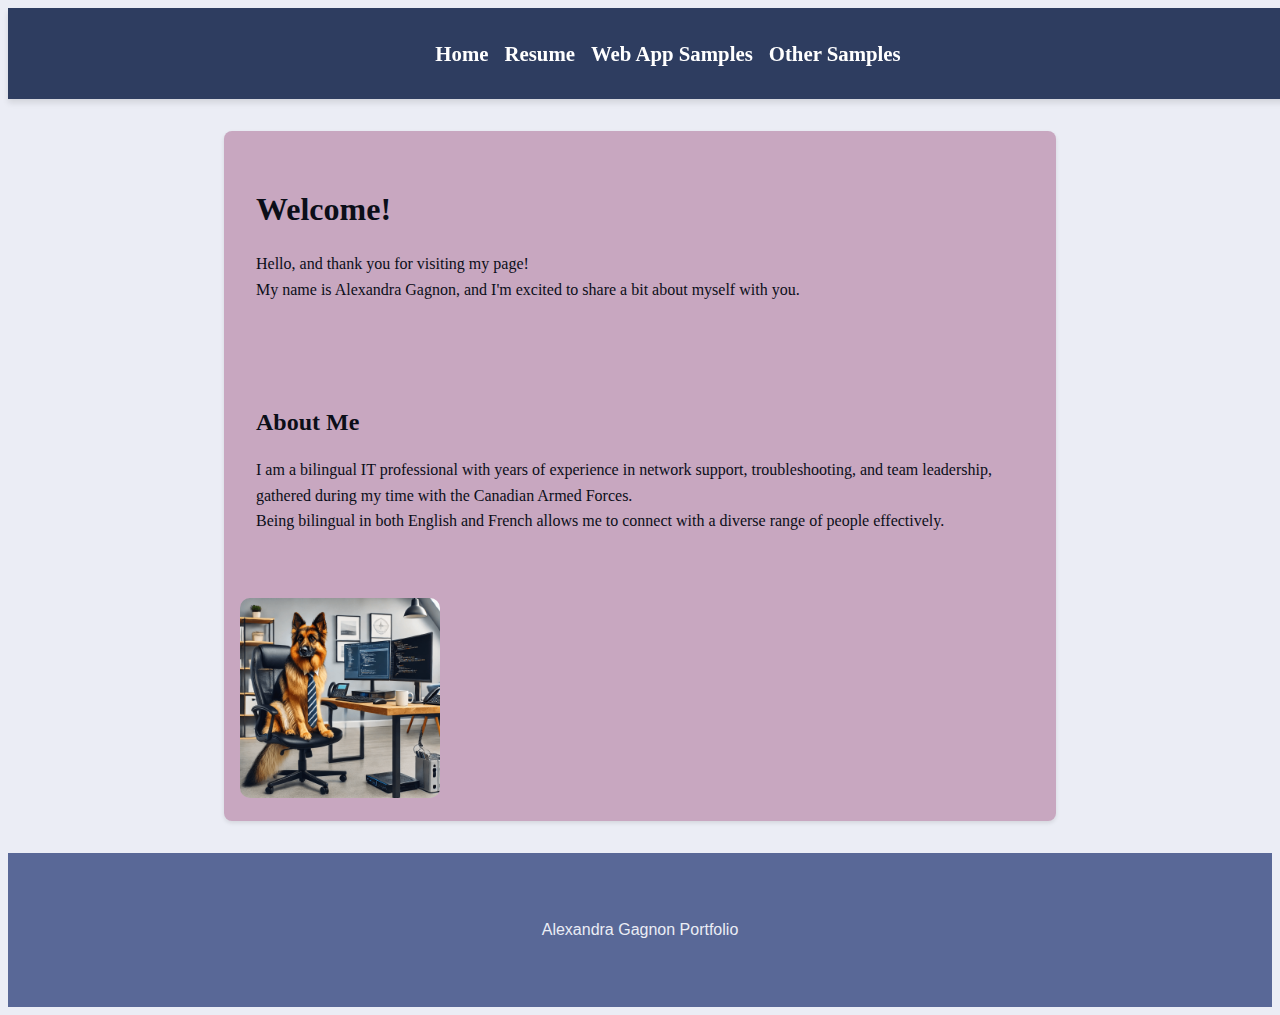
<file: index.html>
<!DOCTYPE html>
<html lang="en">
<head>
    <meta charset="UTF-8">
    <meta name="viewport" content="width=device-width, initial-scale=1.0">
    <title>Alexandra Gagnon - Portfolio</title>
    <link rel="stylesheet" href="css/styles.css">
    <link rel="stylesheet" href="lib/fontawesome/css/all.css">
</head>
<body>
    <header class="g-header">
        <nav class="p-header-nav">
            <ul class="p-header-menu">
                <li class="header-item"><a href="index.html" class="header-link">Home</a></li>
                <li class="header-item"><a href="resume.html" class="header-link">Resume</a></li>
                <li class="header-item"><a href="web-apps.html" class="header-link">Web App Samples</a></li>
                <li class="header-item"><a href="other-samples.html" class="header-link">Other Samples</a></li>
            </ul>
        </nav>
    </header>

    <main class="s-main-content">
        <section class="welcome-section">
            <h1 class="welcome-section-title">Welcome!</h1>
            <p class="welcome-section-text">Hello, and thank you for visiting my page!<br> My name is Alexandra Gagnon, and I'm excited to share a bit about myself with you.</p>
        </section>

        <section class="about-section">
            <h2 class="about-section-title">About Me</h2>
            <p class="about-section-text">I am a bilingual IT professional with years of experience in network support, troubleshooting, and team leadership, gathered during my time with the Canadian Armed Forces.<br>Being bilingual in both English and French allows me to connect with a diverse range of people effectively.</p>
        </section>
        <div class="main-image">
            <img src="images/ItDoggo.png" width="1024" height="1024" alt="IT German Shepherd" class="sampleItemImage">
        </div>
    </main>

    <footer class="footer">
        <p class="footer-text">Alexandra Gagnon Portfolio</p>
    </footer>
</body>
</html>
</file>
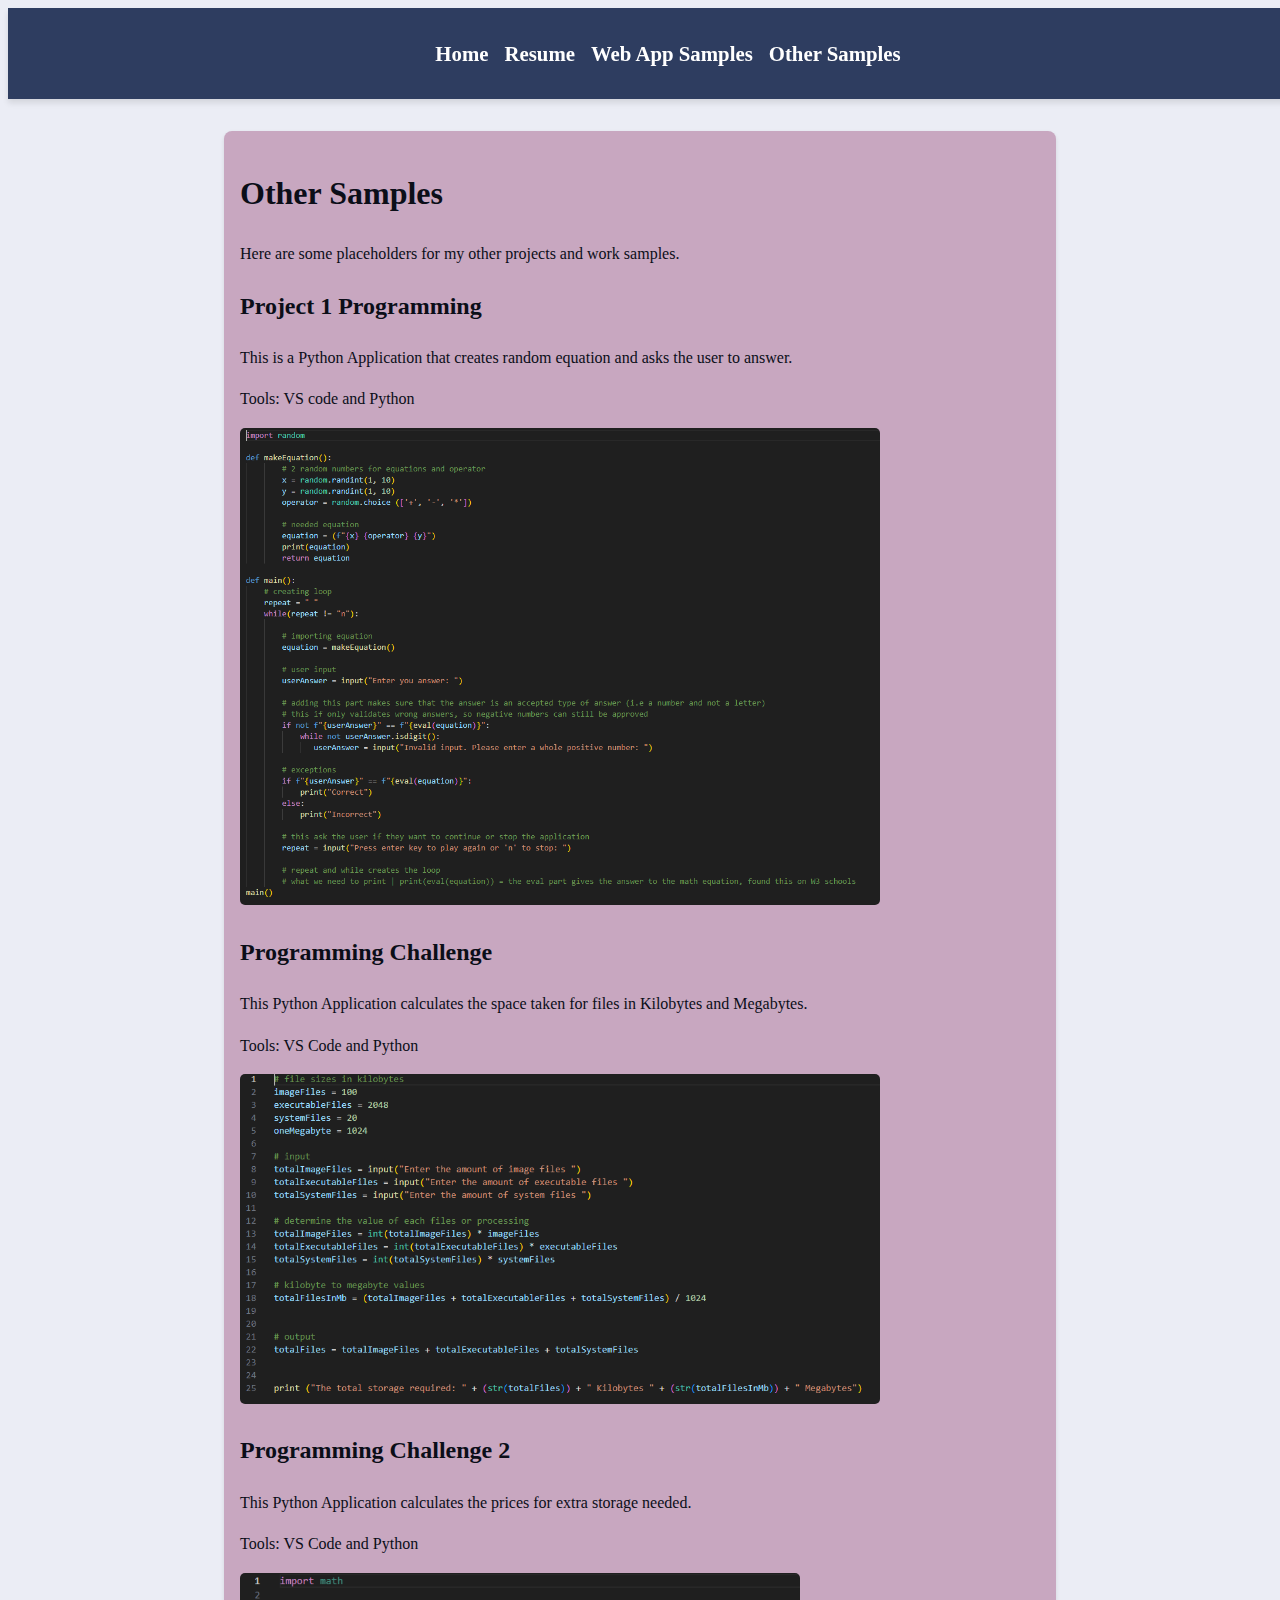
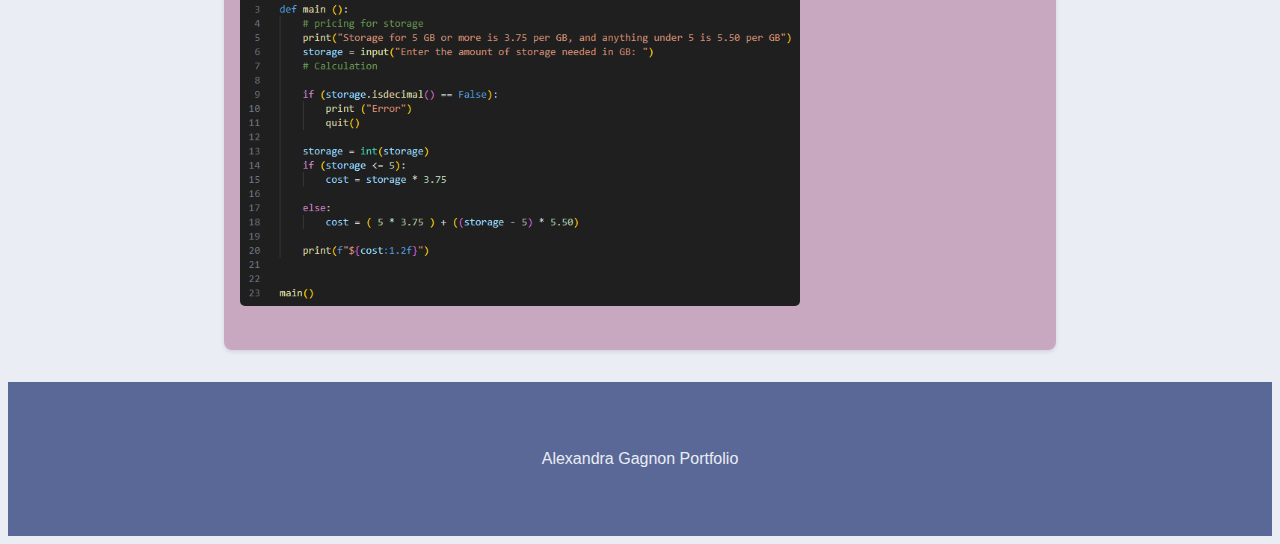
<file: other-samples.html>
<!DOCTYPE html>
<html lang="en">
<head>
    <meta charset="UTF-8">
    <meta name="viewport" content="width=device-width, initial-scale=1.0">
    <title>Other Samples - Alexandra Gagnon</title>
    <link rel="stylesheet" href="css/styles.css">
    <link rel="stylesheet" href="lib/fontawesome/css/all.css">
</head>
<body>
    <header class="g-header">
        <nav class="p-header-nav">
            <ul class="p-header-menu">
                <li class="header-item"><a href="index.html" class="header-link">Home</a></li>
                <li class="header-item"><a href="resume.html" class="header-link">Resume</a></li>
                <li class="header-item"><a href="web-apps.html" class="header-link">Web App Samples</a></li>
                <li class="header-item"><a href="other-samples.html" class="header-link">Other Samples</a></li>
            </ul>
        </nav>
    </header>

    <main class="s-main-content">
        <section class="samples-section">
            <h1 class="samples-section-title">Other Samples</h1>
            <p class="samples-section-text">Here are some placeholders for my other projects and work samples.</p>

            <div class="samples-section-grid">
                <div class="sample-item-seven">
                    <h2 class="sample-item-title">Project 1 Programming</h2>
                    <p class="sample-item-description">This is a Python Application that creates random equation and asks the user to answer.</p>
                    <p class="sample-item-tech">Tools: VS code and Python</p>
                    <img src="images/Pro1Programming.png" width="1090" height="813" alt="Programming Project" class="sample-item-image zoomImage">
                </div>
                <div class="sample-item-eight">
                    <h2 class="sample-item-title">Programming Challenge</h2>
                    <p class="sample-item-description">This Python Application calculates the space taken for files in Kilobytes and Megabytes. </p>
                    <p class="sample-item-tech">Tools: VS Code and Python</p>
                    <img src="images/ProChal.png" width="946" height="487" alt="Programming Challenge" class="sample-item-image zoomImage">
                </div>
                <div class="sample-item-nine">
                    <h2 class="sample-item-title">Programming Challenge 2</h2>
                    <p class="sample-item-description">This Python Application calculates the prices for extra storage needed.</p>
                    <p class="sample-item-tech">Tools: VS Code and Python</p>
                    <img src="images/ProChal2.png" width="749" height="446" alt="Programming Challenge 2" class="sample-item-image zoomImage">
                </div>
            </div>
        </section>
    </main>

    <footer class="footer">
        <p class="footer-text">Alexandra Gagnon Portfolio</p>
    </footer>
</body>
</html>
</file>
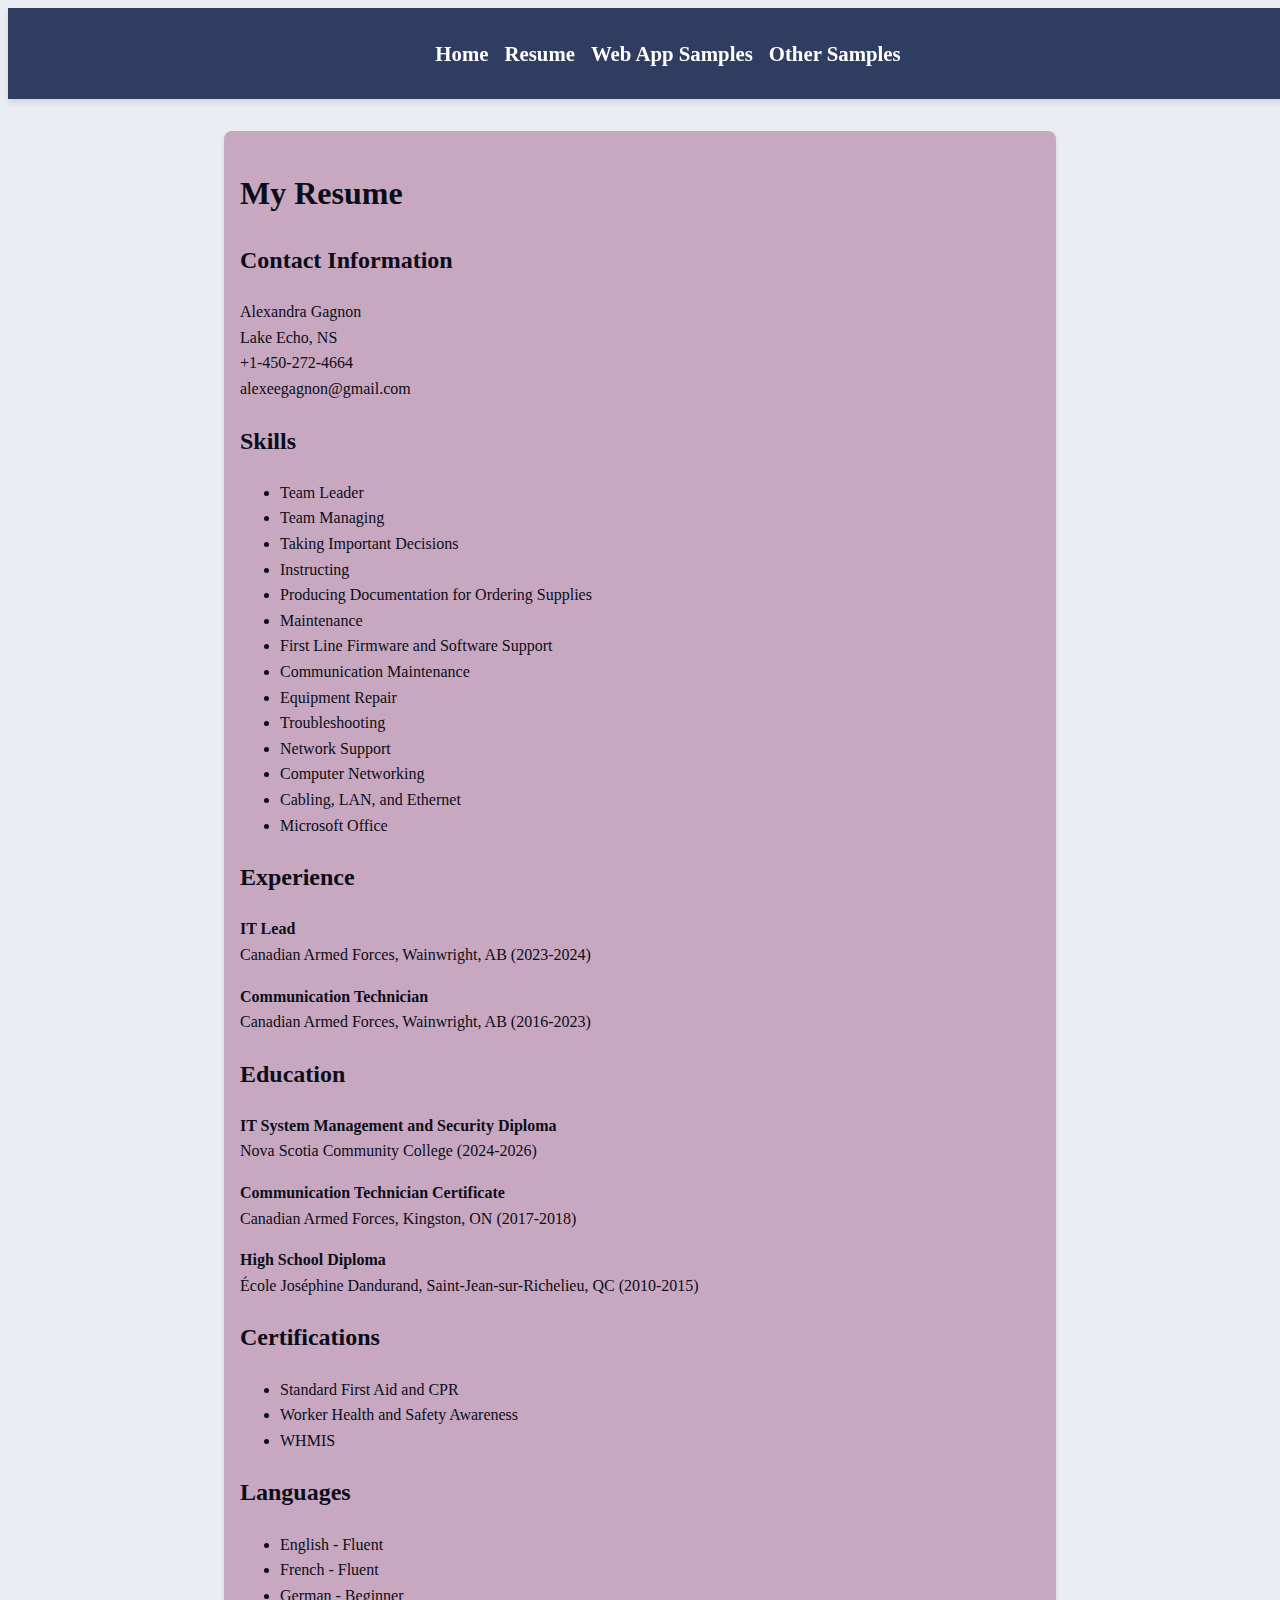
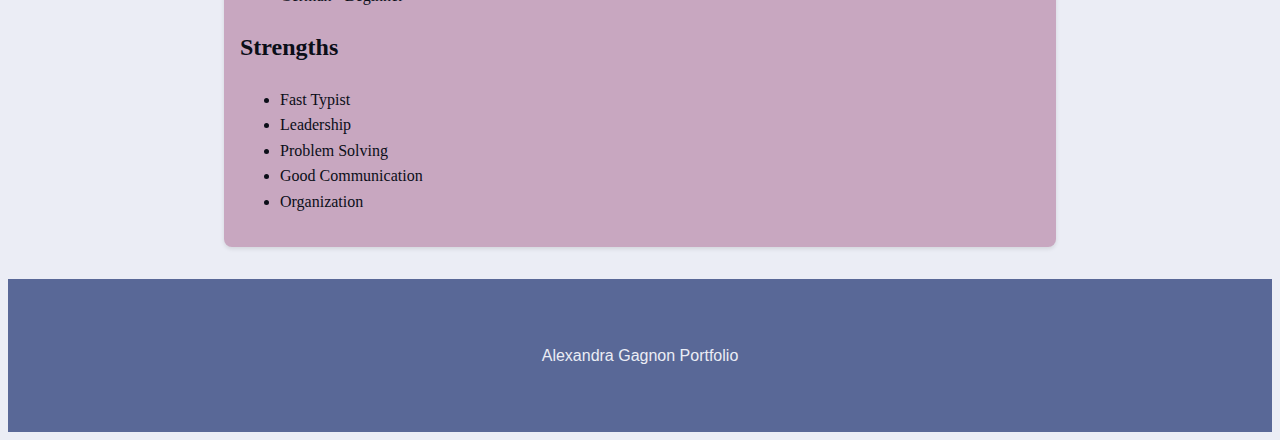
<file: resume.html>
<!DOCTYPE html>
<html lang="en">
<head>
    <meta charset="UTF-8">
    <meta name="viewport" content="width=device-width, initial-scale=1.0">
    <title>Resume - Alexandra Gagnon</title>
    <link rel="stylesheet" href="css/styles.css">
    <link rel="stylesheet" href="lib/fontawesome/css/all.css">
</head>
<body>
    <header class="g-header">
        <nav class="p-header-nav">
            <ul class="p-header-menu">
                <li class="header-item"><a href="index.html" class="header-link">Home</a></li>
                <li class="header-item"><a href="resume.html" class="header-link">Resume</a></li>
                <li class="header-item"><a href="web-apps.html" class="header-link">Web App Samples</a></li>
                <li class="header-item"><a href="other-samples.html" class="header-link">Other Samples</a></li>
            </ul>
        </nav>
    </header>

    <main class="s-main-content">
        <section class="resume-section">
            <h1 class="resume-section-title">My Resume</h1>
            
            <h2 class="resume-section-subtitle">Contact Information</h2>
            <p class="resume-section-text">Alexandra Gagnon<br>Lake Echo, NS<br>+1-450-272-4664<br>alexeegagnon@gmail.com</p>

            <h2 class="resume-section-subtitle">Skills</h2>
            <ul class="resume-section-list">
                <li>Team Leader</li>
                <li>Team Managing</li>
                <li>Taking Important Decisions</li>
                <li>Instructing</li>
                <li>Producing Documentation for Ordering Supplies</li>
                <li>Maintenance</li>
                <li>First Line Firmware and Software Support</li>
                <li>Communication Maintenance</li>
                <li>Equipment Repair</li>
                <li>Troubleshooting</li>
                <li>Network Support</li>
                <li>Computer Networking</li>
                <li>Cabling, LAN, and Ethernet</li>
                <li>Microsoft Office</li>
            </ul>

            <h2 class="resume-section-subtitle">Experience</h2>
            <p class="resume-section-text"><strong>IT Lead</strong><br>Canadian Armed Forces, Wainwright, AB (2023-2024)</p>
            <p class="resume-section-text"><strong>Communication Technician</strong><br>Canadian Armed Forces, Wainwright, AB (2016-2023)</p>

            <h2 class="resume-section-subtitle">Education</h2>
            <p class="resume-section-text"><strong>IT System Management and Security Diploma</strong><br>Nova Scotia Community College (2024-2026)</p>
            <p class="resume-section-text"><strong>Communication Technician Certificate</strong><br>Canadian Armed Forces, Kingston, ON (2017-2018)</p>
            <p class="resume-section-text"><strong>High School Diploma</strong><br>École Joséphine Dandurand, Saint-Jean-sur-Richelieu, QC (2010-2015)</p>

            <h2 class="resume-section-subtitle">Certifications</h2>
            <ul class="resume-section-list">
                <li>Standard First Aid and CPR</li>
                <li>Worker Health and Safety Awareness</li>
                <li>WHMIS</li>
            </ul>

            <h2 class="resume-section-subtitle">Languages</h2>
            <ul class="resume-section-list">
                <li>English - Fluent</li>
                <li>French - Fluent</li>
                <li>German - Beginner</li>
            </ul>

            <h2 class="resume-section-subtitle">Strengths</h2>
            <ul class="resume-section-list">
                <li>Fast Typist</li>
                <li>Leadership</li>
                <li>Problem Solving</li>
                <li>Good Communication</li>
                <li>Organization</li>
            </ul>
        </section>
    </main>

    <footer class="footer">
        <p class="footer-text">Alexandra Gagnon Portfolio</p>
    </footer>
</body>
</html>
</file>
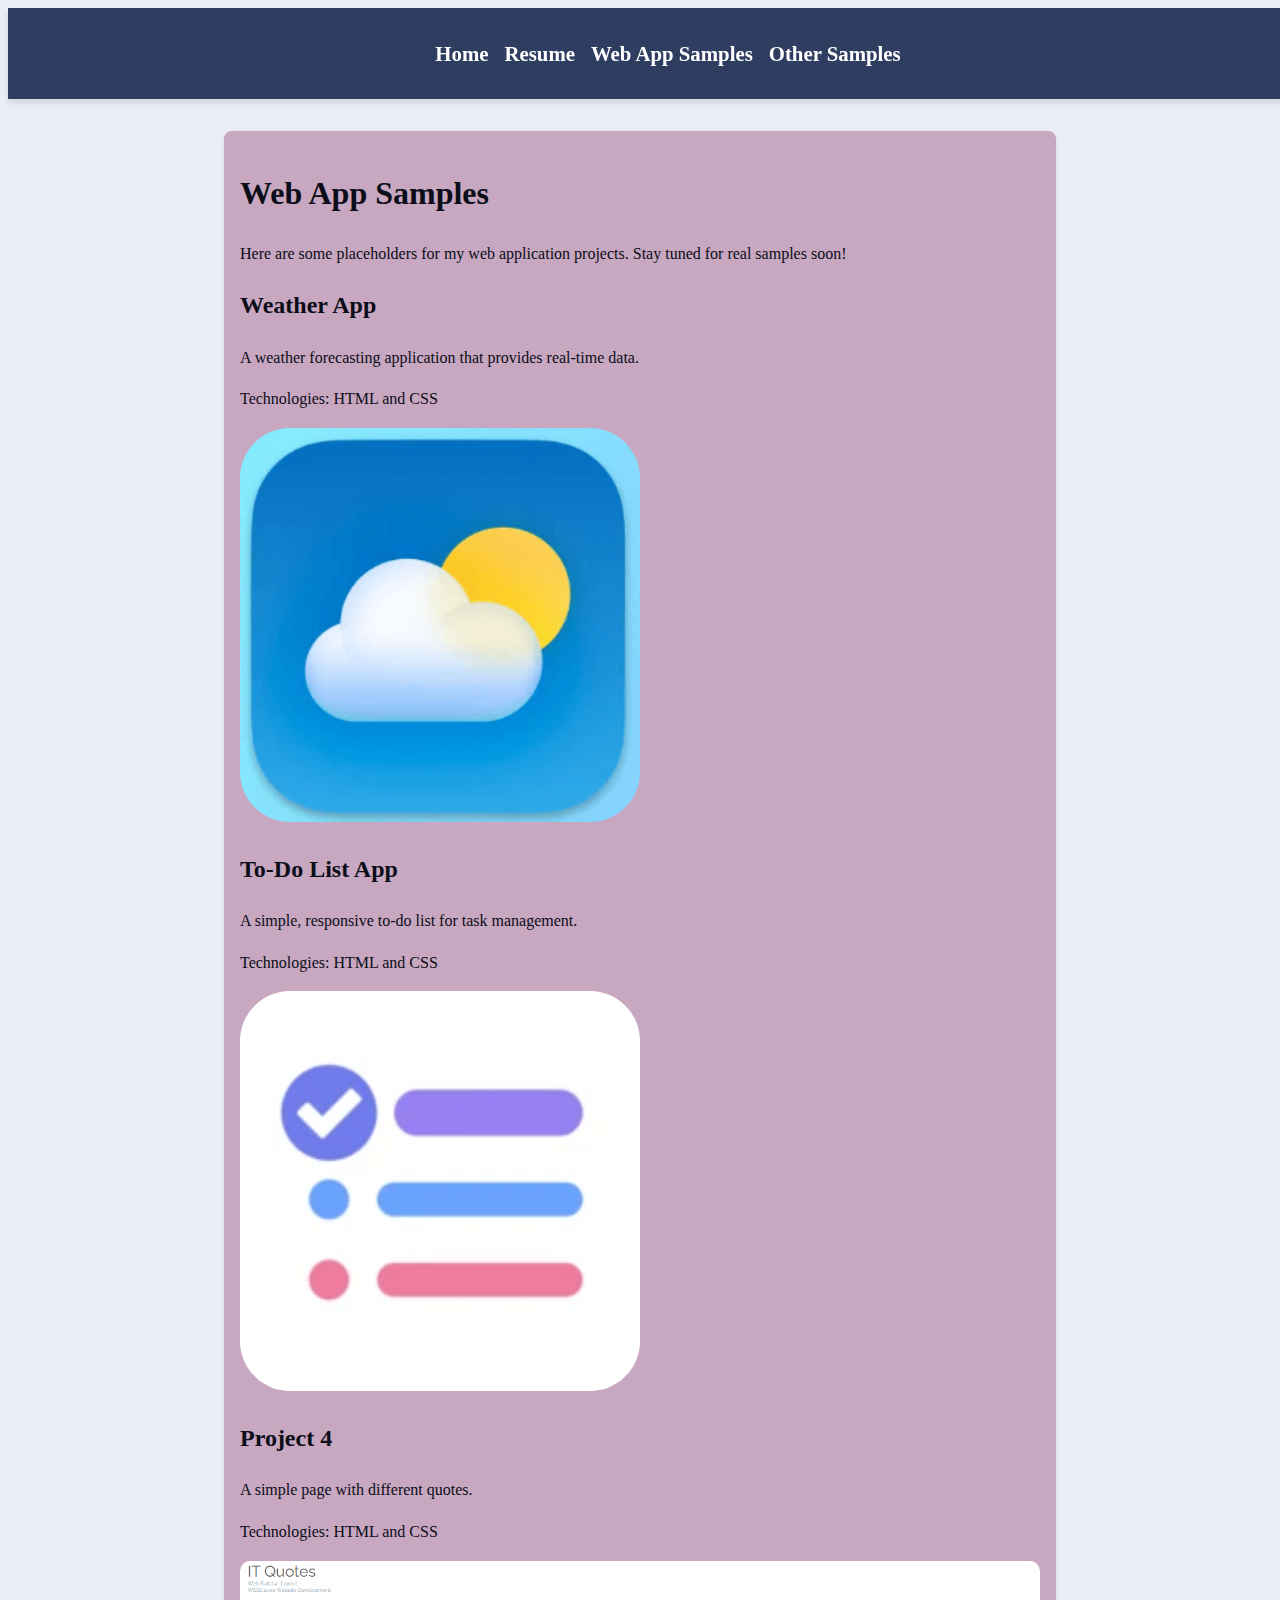
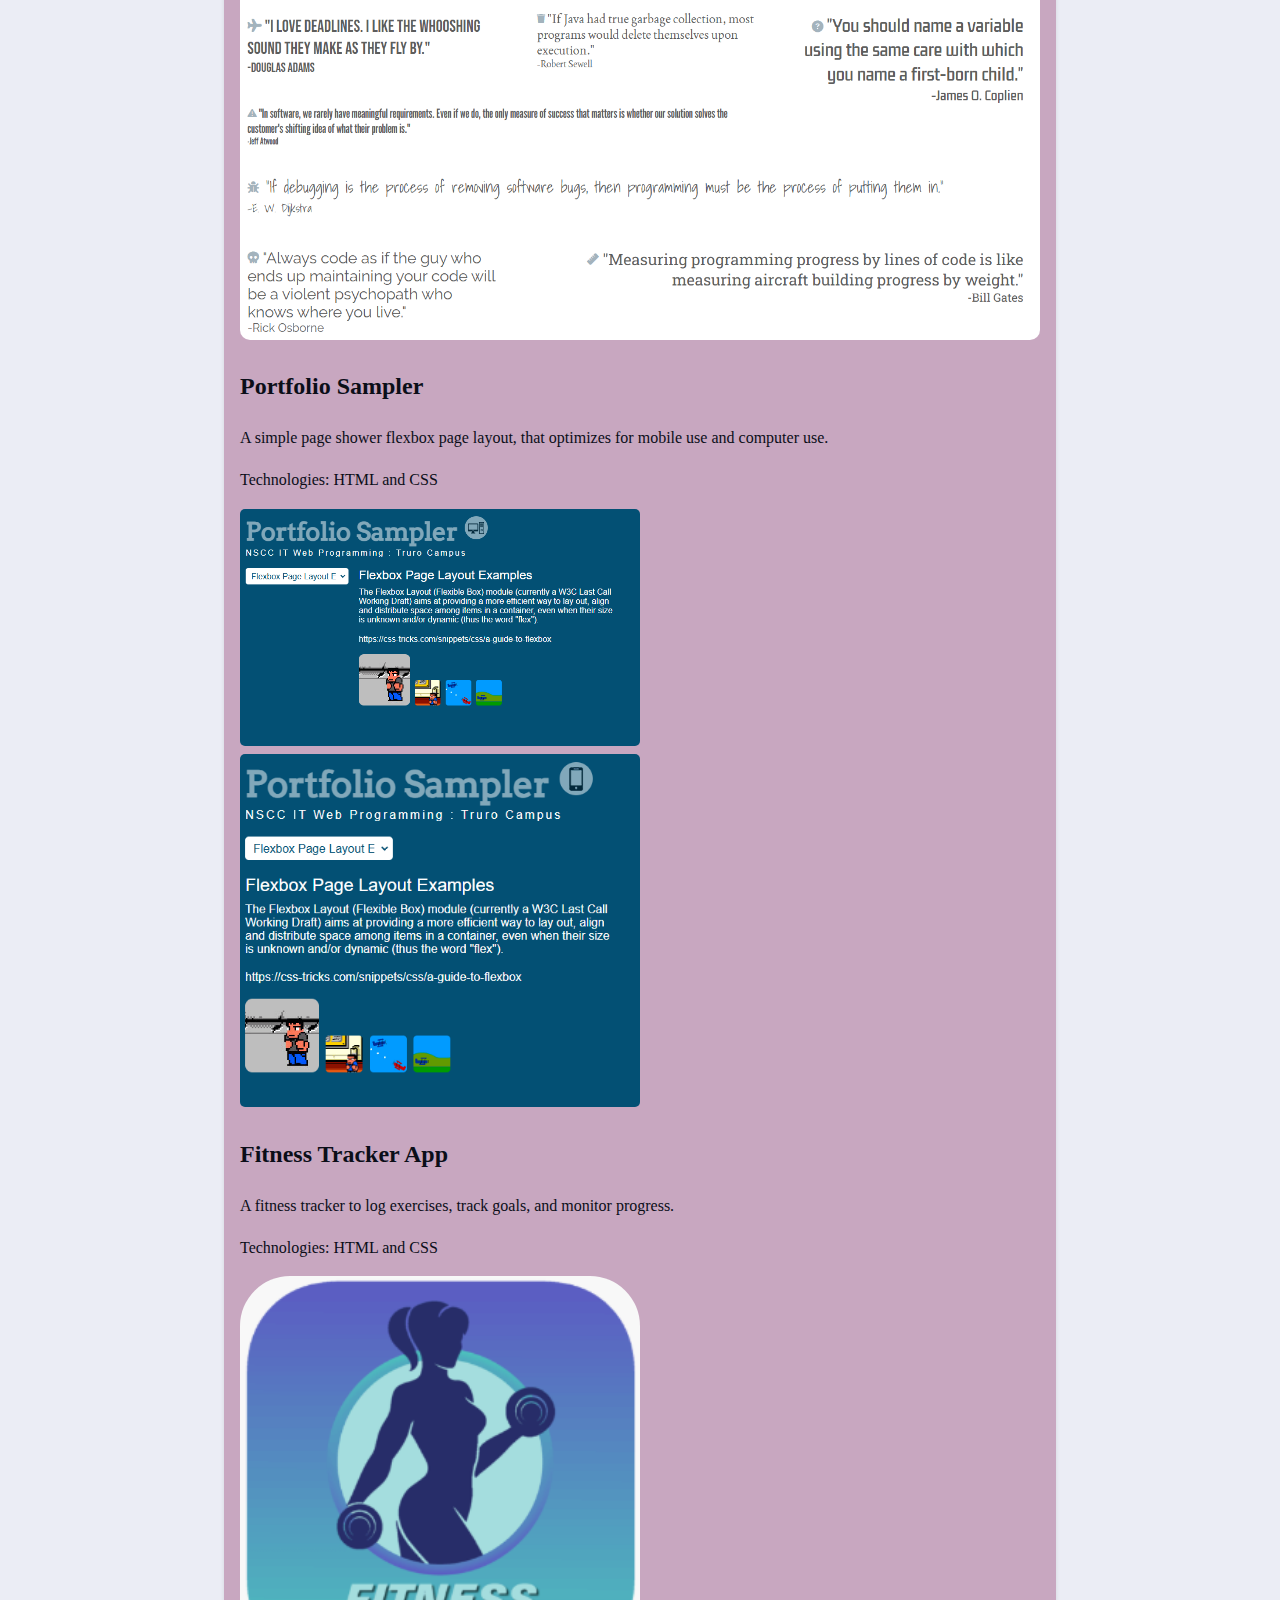
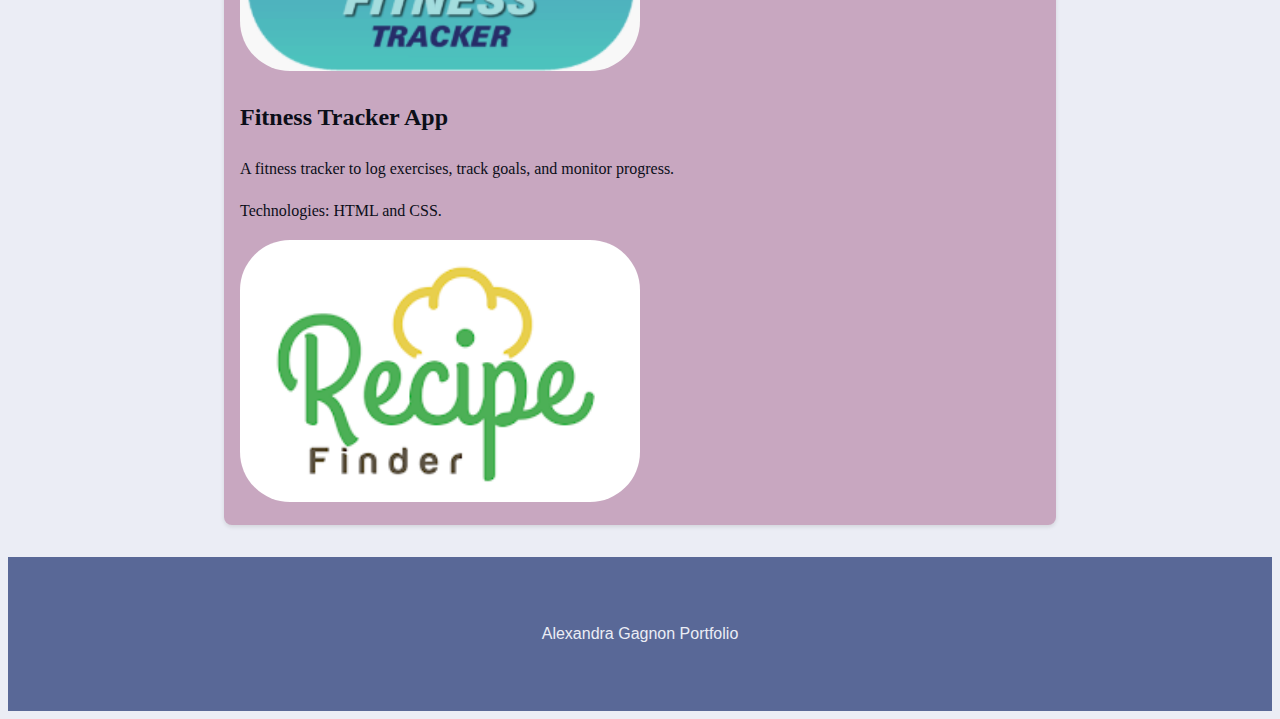
<file: web-apps.html>
<!DOCTYPE html>
<html lang="en">
<head>
    <meta charset="UTF-8">
    <meta name="viewport" content="width=device-width, initial-scale=1.0">
    <title>Web App Samples - Alexandra Gagnon</title>
    <link rel="stylesheet" href="css/styles.css">
    <link rel="stylesheet" href="lib/fontawesome/css/all.css">
</head>
<body>
    <header class="g-header">
        <nav class="p-header-nav">
            <ul class="p-header-menu">
                <li class="header-item"><a href="index.html" class="header-link">Home</a></li>
                <li class="header-item"><a href="resume.html" class="header-link">Resume</a></li>
                <li class="header-item"><a href="web-apps.html" class="header-link">Web App Samples</a></li>
                <li class="header-item"><a href="other-samples.html" class="header-link">Other Samples</a></li>
            </ul>
        </nav>
    </header>

    <main class="s-main-content">
        <section class="samples-section">
            <h1 class="samples-section-title">Web App Samples</h1>
            <p class="samples-section-text">Here are some placeholders for my web application projects. Stay tuned for real samples soon!</p>
            <div class="samples-item-one">
                <div class="sample-item-one">
                    <h2 class="sample-item-title">Weather App</h2>
                    <p class="sample-item-description">A weather forecasting application that provides real-time data.</p>
                    <p class="sample-item-tech">Technologies: HTML and CSS</p>
                    <img src="images/weatherApp.png" width="293" height="289" alt="Weather App Preview" class="sampleItemImage">
                </div>
                <div class="sample-item-two">
                    <h2 class="sample-item-title">To-Do List App</h2>
                    <p class="sample-item-description">A simple, responsive to-do list for task management.</p>
                    <p class="sample-item-tech">Technologies: HTML and CSS</p>
                    <img src="images/toDoList.png" width="200" height="200" alt="To-Do List App Preview" class="sampleItemImage">
                </div>
                <div class="sample-item-three">
                    <h2 class="sample-item-title">Project 4</h2>
                    <p class="sample-item-description">A simple page with different quotes.</p>
                    <p class="sample-item-tech">Technologies: HTML and CSS</p>
                    <img src="images/myProject4.png" width="1378" height="653" alt="My Project 4" class="sampleItemImage zoomImage">
                </div>
                <div class="sample-item-four">
                    <h2 class="sample-item-title">Portfolio Sampler</h2>
                    <p class="sample-item-description">A simple page shower flexbox page layout, that optimizes for mobile use and computer use.</p>
                    <p class="sample-item-tech">Technologies: HTML and CSS</p>
                    <img src="images/portfolioSamplerPc.png" width="778" height="462" alt="Portfolio Sampler Pc" class="sampleItemImage zoomImage">
                    <img src="images/portfolioSamplerCell.png" width="542" height="479" alt="Portfolio Sampler Cell" class="sampleItemImage zoomImage">
                </div>
                <div class="sample-item-five">
                    <h2 class="sample-item-title">Fitness Tracker App</h2>
                    <p class="sample-item-description">A fitness tracker to log exercises, track goals, and monitor progress.</p>
                    <p class="sample-item-tech">Technologies: HTML and CSS</p>
                    <img src="images/fitnessTracker.png" width="282" height="278" alt="Fitness Tracker App Preview" class="sampleItemImage">
                </div>
                <div class="sample-item-six">
                    <h2 class="sample-item-title">Fitness Tracker App</h2>
                    <p class="sample-item-description">A fitness tracker to log exercises, track goals, and monitor progress.</p>
                    <p class="sample-item-tech">Technologies: HTML and CSS.</p>
                    <img src="images/recipeFinder.png" width="229" height="150" alt="Fitness Tracker App Preview" class="sampleItemImage">
                </div>
            </div>
        </section>
    </main>

    <footer class="footer">
        <p class="footer-text">Alexandra Gagnon Portfolio</p>
    </footer>
</body>
</html>
</file>
<file: css/styles.css>
body {
    font-family: 'Arial', sans-serif;
    line-height: 1.6;
    background-color: #ebedf5;
    color:#0b0e18;
}


.g-header {
    background-color: #2e3d60;
    font-family: 'Raleway';
    font-size: 1.3rem;
    padding: 0.5rem;
    color:#e6e8ec;
    position: sticky;
    top: 0; /* Sticks the navbar at the top of the viewport */
    z-index: 1000; /* Ensures the navbar is above other content */
    width: 100%; /* Optional: makes the navbar take up the full width */
    box-shadow: 0 4px 6px rgba(0, 0, 0, 0.1); /* Optional: adds a shadow for better visibility */
}

.p-header-nav {
    display: flex;
    justify-content: center;
    
}

.p-header-menu {
    list-style: none;
    display: flex;
    gap: 1rem;

    .header-link {
        color: white;
        text-decoration: none;
        font-weight: bold;
    }
    
    .header-link:hover {
        text-decoration: underline;
    }
    
}

.s-main-content {
    font-family: 'Playfair Display';
    display: grid;
    grid-template-columns: 1fr;
    gap: 2rem;
    max-width: 800px;
    margin: 2rem auto;
    padding: 1rem;
    background:#c8a7c0;
    border-radius: 8px;
    box-shadow: 0 2px 4px rgba(0, 0, 0, 0.1);

    .main-image {
        width:50%;
        border-radius: 10px;
        height: auto;
    }
    .main-image img {
        width: 50%; 
        height: auto; 
        border-radius: 10px;
    }
    
    .welcome-section, .about-section {
        padding: 1rem;
    }
    
    .welcome-section-title,
    .about-section-title {
        color:#0b0e18;
        margin-bottom: 0.5rem;
    }
    
    .welcome-section-text,
    .about-section-text {
        font-size: 1rem;
    }
    
}

.footer {
    text-align: center;
    padding: 3rem;
    background-color:#596897;
    color:#ebedf5;
    margin-top: 2rem;
    position:relative;
}

.sampleItemImage {
    border-radius: 50px;
    width: 50%;
    height: auto;
}

.sample-item-three {
    width: 100%;
    margin: 20px auto; 
    border-radius: 10px;
}

.sample-item-three img {
    width: 100%; 
    height: auto; 
    border-radius: 10px;
}

.sample-item-four {
    width: 100%;
    margin: 20px auto;
    border-radius: 10px;
}

.sample-item-four img {
    width: 50%; 
    height: auto; 
    border-radius: 5px;
}
.sample-item-seven {
    width: 100%; 
    margin: 20px auto; 
    border-radius: 5px;
}
.sample-item-seven img {
    width: 80%; 
    height: auto; 
    border-radius: 5px;
}

.sample-item-eight {
    width: 100%;
    margin: 20px auto; 
    border-radius: 5px;
}

.sample-item-eight img {
    width: 80%; 
    height: auto; 
    border-radius: 5px;
}
.sample-item-nine {
    width: 100%; 
    margin: 20px auto;
    border-radius: 5px;
}

.sample-item-nine img {
    width: 70%; 
    height: auto; 
    border-radius: 5px;
}
.zoomImage {
    transition: transform 0.3s ease-in-out; /* Smooth transition for the zoom effect */
}

.zoomImage:hover {
    transform: scale(1.2); /* Enlarges the image to 2 times its original size */
}


@media screen and (max-width: 800px) {
    body {
        display: flex;
        flex-direction: column; /* Stack elements vertically */
        align-items: center; /* Center elements horizontally */
        justify-content: center; /* Center elements vertically */
        min-height: 100vh; /* Ensure it takes up the full viewport height */
        margin: 0; /* Remove default body margin */
    }

    .s-main-content {
        display: flex;
        margin: 0; /* Remove auto margin for central alignment */
        align-items: center;
        justify-content: center;

        .main-image {
            width:100%;
            border-radius: 10px;
            height: auto;
        }

    }
   
    .footer {
        width: 100%;
        margin: 0;
        padding: 1rem;
        text-align: center;
        box-sizing: border-box;
    }
}

@media screen and(min-width: 600px) {

    .s-main-content {
        grid-template-columns: 1fr 1fr;
    }
    .g-header {
        font-size: 1rem;
        padding: 0.2rem; 
    }

    .welcome-section-text,
    .about-section-text {
        font-size: 0.9rem;
    }

    .sampleItemImage {
        width: 90%; 
    }

    .sample-item-three img,
    .sample-item-four img,
    .sample-item-seven img,
    .sample-item-eight img,
    .sample-item-nine img {
        width: 90%;
    }

    body {
        font-size: 0.9rem;
    }

    .footer {
        text-align: center;
        padding: 3rem;
        background-color:#596897;
        color:#ebedf5;
        margin-top: 2rem;
        position:relative;
    }
}
</file>
